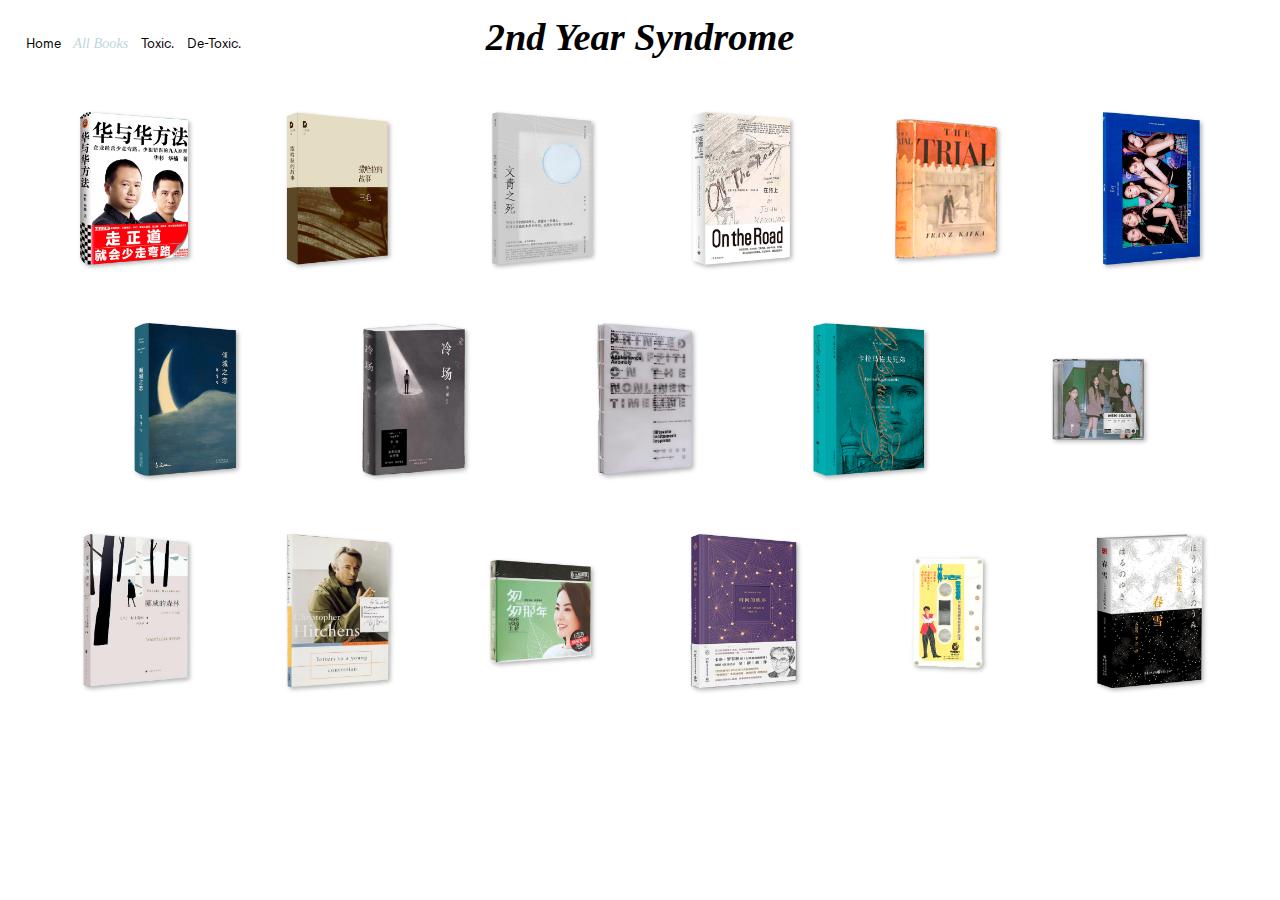
<file: allbooks/index.html>
<!DOCTYPE html>
<html lang="en">
<head>
    <meta charset="UTF-8">
    <meta name="viewport" content="width=device-width, initial-scale=1.0">
    <title>Book Exploring</title>
    <link rel="stylesheet" href="style.css">
    <link rel="icon" type="image/x-icon" href="assets/avatar.png">
</head>
<body>
    <div class="Bigtitle" id="header">2nd Year Syndrome</div>
    <div class="topnavbar">
        <a class="others" href="">Home</a>
        <a class="currenttitle" href="">All Books</a>
        <a class="others" href="">Toxic.</a>
        <a class="others" href="">De-Toxic.</a>
    </div>
    <section class="Books">
        <div class="part1">
            <a class="image-container1" href=""></a>
            <a class="image-container2" href=""></a>
            <a class="image-container3" href=""></a>
            <a class="image-container4" href=""></a>
            <a class="image-container5" href=""></a>
            <a class="image-container6" href=""></a>
        </div>
        <div class="part2">
            <a class="image-container7" href=""></a>
            <a class="image-container8" href=""></a>
            <a class="image-container9" href=""></a>
            <a class="image-container10" href=""></a>
            <a class="image-container11" href=""></a>
        </div>
        <div class="part3">
            <a class="image-container12" href=""></a>
            <a class="image-container13" href=""></a>
            <a class="image-container14" href=""></a>
            <a class="image-container15" href=""></a>
            <a class="image-container16" href=""></a>
            <a class="image-container17" href=""></a>
        </div>
    </section>
</body>
</html>
</file>
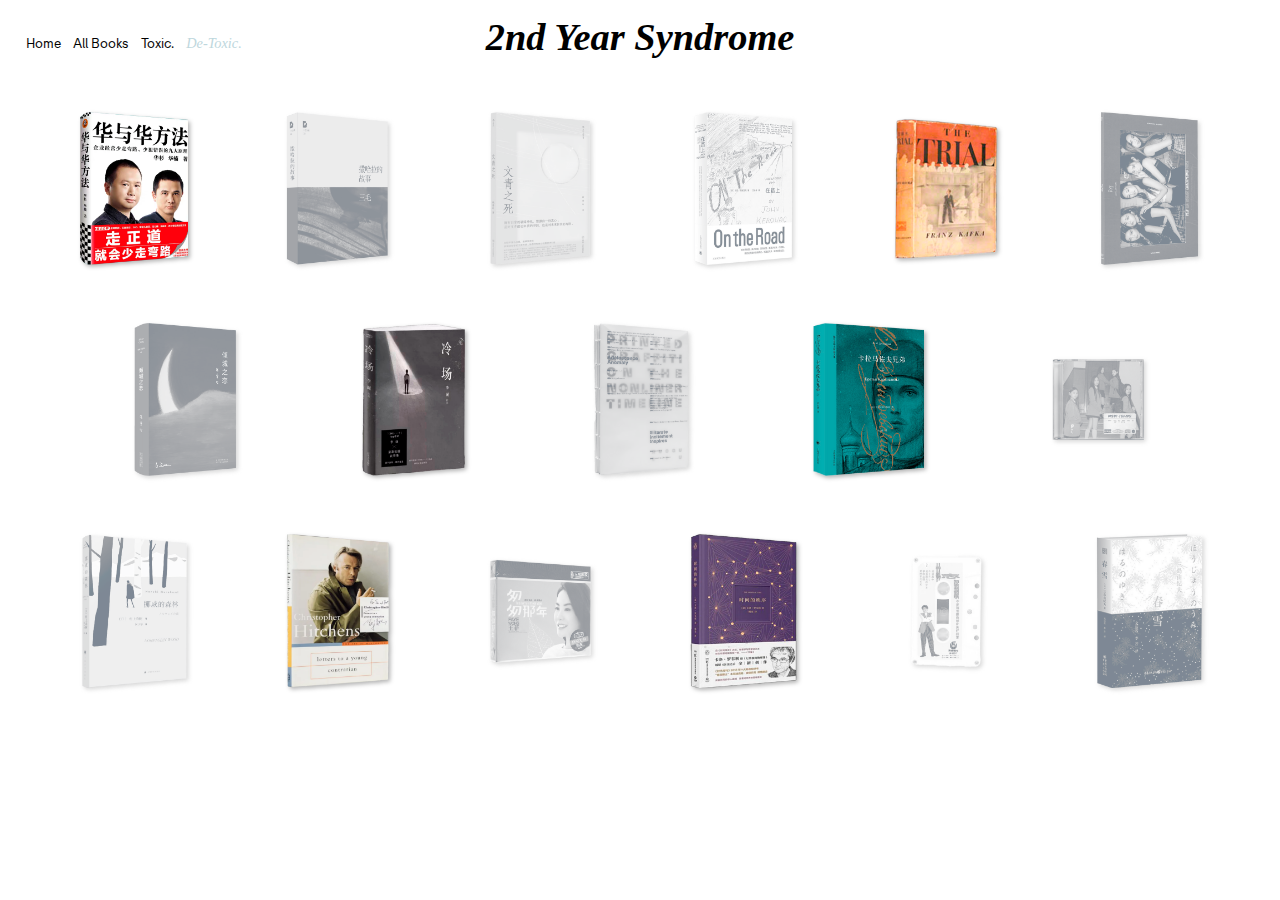
<file: De-Toxic/index.html>
<!DOCTYPE html>
<html lang="en">
<head>
    <meta charset="UTF-8">
    <meta name="viewport" content="width=device-width, initial-scale=1.0">
    <title>De-Toixc Books</title>
    <link rel="stylesheet" href="style.css">
    <link rel="icon" type="image/x-icon" href="assets/avatar.png">
</head>
<body>
    <div class="Bigtitle" id="header">2nd Year Syndrome</div>
    <div class="topnavbar">
        <a class="others" href="">Home</a>
        <a class="others" href="">All Books</a>
        <a class="others" href="">Toxic.</a>
        <a class="currenttitle" href="">De-Toxic.</a>
    </div>
    <section class="Books">
        <div class="part1">
            <a class="image-container1" href=""></a>
            <a class="image-container2" href=""></a>
            <a class="image-container3" href=""></a>
            <a class="image-container4" href=""></a>
            <a class="image-container5" href=""></a>
            <a class="image-container6" href=""></a>
        </div>
        <div class="part2">
            <a class="image-container7" href=""></a>
            <a class="image-container8" href=""></a>
            <a class="image-container9" href=""></a>
            <a class="image-container10" href=""></a>
            <a class="image-container11" href=""></a>
        </div>
        <div class="part3">
            <a class="image-container12" href=""></a>
            <a class="image-container13" href=""></a>
            <a class="image-container14" href=""></a>
            <a class="image-container15" href=""></a>
            <a class="image-container16" href=""></a>
            <a class="image-container17" href=""></a>
        </div>
    </section>
</body>
</html>
</file>
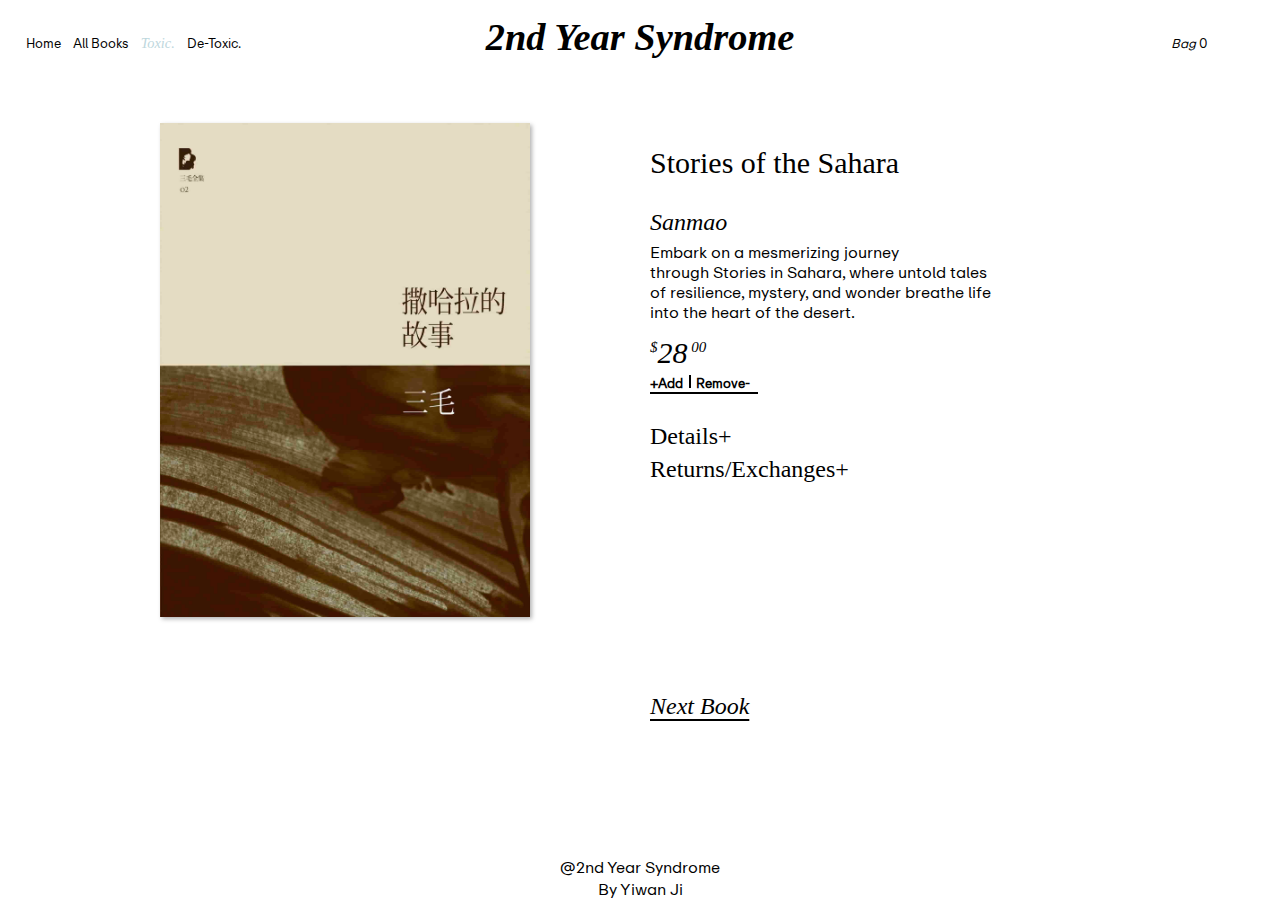
<file: individual page/index.html>
<!DOCTYPE html>
<html lang="en">
<head>
    <meta charset="UTF-8">
    <meta name="viewport" content="width=device-width, initial-scale=1.0">
    <title>Document</title>
    <link rel="stylesheet" href="style.css">
    <link rel="icon" type="image/x-icon" href="assets/avatar.png">
</head>
<body>
    <div class="Bigtitle" id="header">2nd Year Syndrome</div>
    <div class="topnavbar">
        <a class="others" href="">Home</a>
        <a class="others" href="">All Books</a>
        <a class="currenttitle" href="">Toxic.</a>
        <a class="others" href="">De-Toxic.</a>
        <div class="minicart">
            <div class="minicart-total">
                <a class="minicart-link" href="" title="Bag 0" aria-label="Bag 0" aria-haspopup="true">
                    <i class="minicart-icon">Bag</i>
                    <span class="minicart-quantity">0</span>
                </a>
            </div>
        </div>
    </div>

    <section class="book">
        <div class="bookdisplay">
            <img class="bookimg" src="assets/sahara2.png" alt="Stories of the Sahara">
        </div>
        <div class="bookinformation">
            <h3 class="booktitle">Stories of the Sahara</h3>
            <h4 class="author">Sanmao</h4>
            <p class="intro">Embark on a mesmerizing journey through Stories in Sahara, where untold tales of resilience, mystery, and wonder breathe life into the heart of the desert.</p>
            
            <h4 class="price"><sup class="suptext">$</sup>28<sup class="suptext"> 00</sup></h4>

            <div class="buttons">
            <button class="add-to-cart" data-toggle="modal" data-target="#chooseBonusProductModal">
                <span class="msjbtn">+Add</span>
            </button>
            <div class="vl"></div>
            <button class="remove-from-cart">
                <span class="msjbtn">Remove-</span>
            </button>
            </div>
            <hr width="19%" size="2" color="black" noshade>

            <div class="foldedcontent">
             <button type="button" class="collapsible">Details+</button>
             <div class="content">
                <ul>
                    <li>Dimension: 6.28 x 1.52 x 9.42 inches</li>
                    <li>Print Length: 416 pages</li>
                    <li>Language: English</li>
                </ul>
             </div>
             <button type="button" class="collapsible">Returns/Exchanges+</button>
             <div class="content">
                <ul>
                    <li>No returns or exchanges</li>
                </ul>
            </div>
            <div class="nextpage">
                <h4 class="author"><a class="nextlink" href="">Next Book</a></h4>
            </div>
            </div>
        </div>
    </section>

    <section class="fifthpart">
        <div class="lastlast">@2nd Year Syndrome</div>
        <div class="lastlast">By Yiwan Ji</div>
    </section>
    
    <script src="script.js"></script>
</body>
</html>
</file>
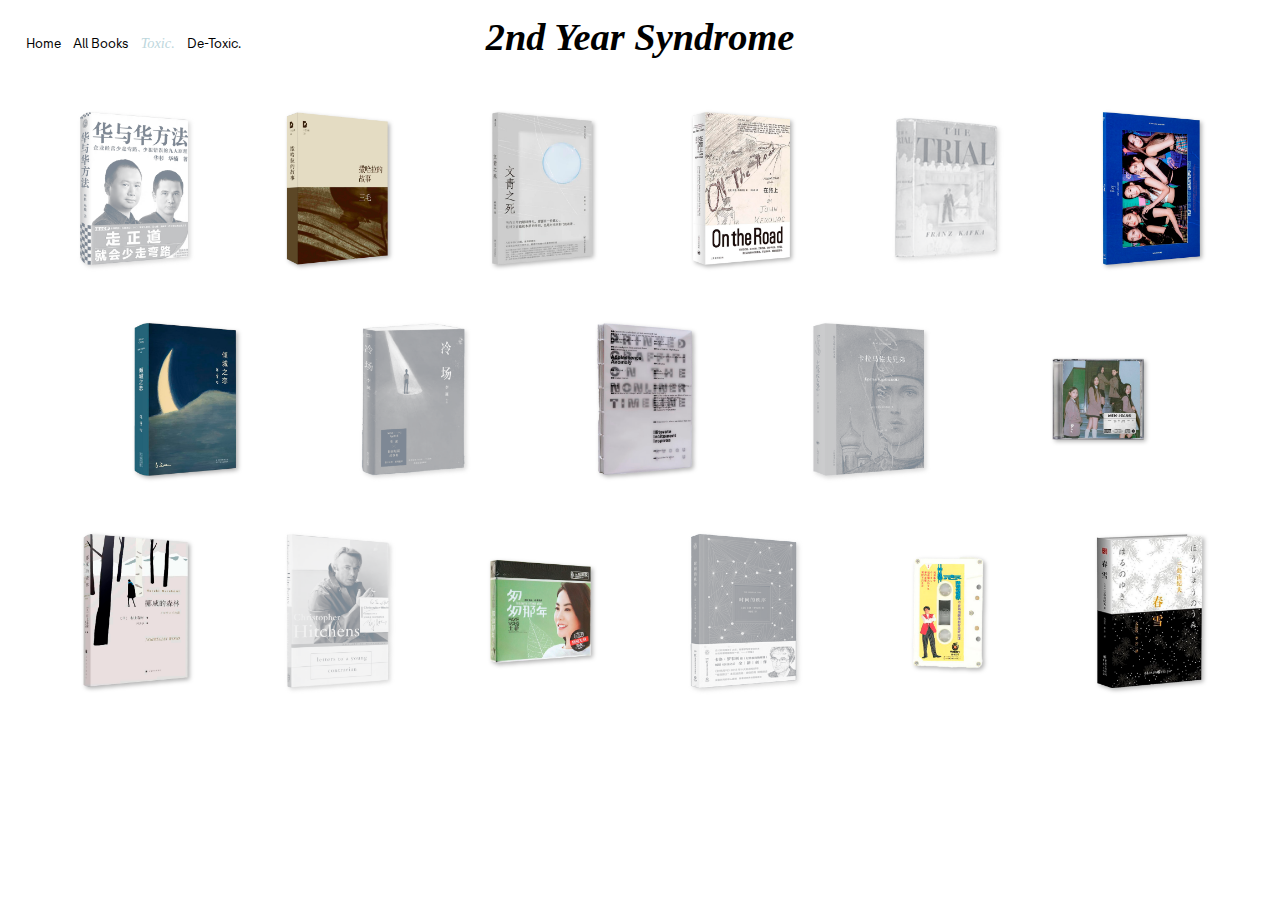
<file: toxic/index.html>
<!DOCTYPE html>
<html lang="en">
<head>
    <meta charset="UTF-8">
    <meta name="viewport" content="width=device-width, initial-scale=1.0">
    <title>Toxic Books</title>
    <link rel="stylesheet" href="style.css">
    <link rel="icon" type="image/x-icon" href="assets/avatar.png">
</head>
<body>
    <div class="Bigtitle" id="header">2nd Year Syndrome</div>
    <div class="topnavbar">
        <a class="others" href="">Home</a>
        <a class="others" href="">All Books</a>
        <a class="currenttitle" href="">Toxic.</a>
        <a class="others" href="">De-Toxic.</a>
    </div>
    <section class="Books">
        <div class="part1">
            <a class="image-container1" href=""></a>
            <a class="image-container2" href=""></a>
            <a class="image-container3" href=""></a>
            <a class="image-container4" href=""></a>
            <a class="image-container5" href=""></a>
            <a class="image-container6" href=""></a>
        </div>
        <div class="part2">
            <a class="image-container7" href=""></a>
            <a class="image-container8" href=""></a>
            <a class="image-container9" href=""></a>
            <a class="image-container10" href=""></a>
            <a class="image-container11" href=""></a>
        </div>
        <div class="part3">
            <a class="image-container12" href=""></a>
            <a class="image-container13" href=""></a>
            <a class="image-container14" href=""></a>
            <a class="image-container15" href=""></a>
            <a class="image-container16" href=""></a>
            <a class="image-container17" href=""></a>
        </div>
    </section>
</body>
</html>
</file>
<file: allbooks/style.css>
@font-face {
    font-family:Repro;
    src: url(ABCGramercyDisplay-Bold-Trial.woff2);
    src: url(ABCGramercyDisplay-BoldItalic-Trial.woff2);
    src: url(ABCGramercy-Medium-Trial.woff2);
    src: url(ABCGramercy-Regular-Trial.woff2);
    src: url(ABCGramercyItalicVariable-Trial.woff2);
    src: url(ABCRepro-Regular-Trial.woff2);
    src: url(ABCRepro-Screen-Trial.woff2);
}
@font-face {
    font-family: repro-screen;
    src: url(ABCRepro-Regular-Trial.woff2);
}
*{
    box-sizing: border-box;
    margin: 0;
    padding: 0;
}

.Bigtitle{
    height: 10px;
    font-family: "ABC Gramercy Display Unlicensed Trial";
    font-size: 3vw;
    font-style: italic;
    font-weight: 700;
    text-align: center;
    line-height: normal;
    padding-top: 1.2%;
}

.topnavbar{
    padding-left: 2%;
    display: flex;
    overflow: hidden;
    padding-top: 1.5%;
}
.currenttitle{
    padding-right: 1%;
    color: #BED7DD;
    font-family: "ABC Gramercy Italic Variable Unlicensed Trial";
    font-size: 1.12vw;
    font-style: italic;
    font-weight: 500;
    line-height: normal;
    text-decoration: none;
}
.others{
    padding-right: 1%;
    color: #000;
    font-family: "Repro";
    font-size: 1vw;
    font-style: normal;
    text-decoration: none;
}
.Books{
    padding-top: 60px;
}
.part1, .part2, .part3{
    background-color: transparent;
    width: 100%;
    display:flex;
    justify-content: space-between;
    align-items: center;
    padding-bottom: 4.5%;
}
.img1{
    width: 55%;
}
.img3{
    width: 55%;
    background-image: url(assets/文青之死1.png);
}
.img:hover{
    background-image: url(assets/文青之死2.png);
}
.img2{
    width: 50%;
}
.part1, .part3{
    padding-left: 6%;
    padding-right: 6%;
}
.part2{
    padding-left: 10%;
    padding-right: 10%;
}
/*first part*/
.image-container1 {
    width: 8.7vw;
    height: 12vw;
    background-image: url(assets/华与华1.png);
    background-size: cover;
    transition: background-image 0.3s ease-in-out;
    filter: drop-shadow(2px 2px 2px rgb(178, 178, 178));
}
.image-container1:hover{
    background-image: url(assets/华与华2.png);
    filter: drop-shadow(2px 2px 2px rgb(178, 178, 178));
}
.image-container2 {
    width: 8.7vw;
    height: 12vw;
    background-image: url(assets/saharabook1.png);
    background-size: cover;
    transition: background-image 0.3s ease-in-out;
    filter: drop-shadow(2px 2px 2px rgb(178, 178, 178));
}
.image-container2:hover{
    background-image: url(assets/sahara2.png);
    filter: drop-shadow(2px 2px 2px rgb(178, 178, 178));
}
.image-container3 {
    width: 8.7vw;
    height: 12vw;
    background-image: url(assets/文青之死1.png);
    background-size: cover;
    transition: background-image 0.3s ease-in-out;
    filter: drop-shadow(2px 2px 2px rgb(178, 178, 178));
}
.image-container3:hover{
    background-image: url(assets/文青之死2.png);
    filter: drop-shadow(2px 2px 2px rgb(178, 178, 178));
}
.image-container4 {
    width: 8.7vw;
    height: 12vw;
    background-image: url(assets/ontheroad1.png);
    background-size: cover;
    transition: background-image 0.3s ease-in-out;
    filter: drop-shadow(2px 2px 2px rgb(178, 178, 178));
}
.image-container4:hover{
    background-image: url(assets/ontheroad2.png);
    filter: drop-shadow(2px 2px 2px rgb(178, 178, 178));
}
.image-container5 {
    width: 8.7vw;
    height: 12vw;
    background-image: url(assets/thetrail1.png);
    background-size: cover;
    transition: background-image 0.3s ease-in-out;
    filter: drop-shadow(2px 2px 2px rgb(178, 178, 178));
}
.image-container5:hover{
    background-image: url(assets/thetrail2.png);
    filter: drop-shadow(2px 2px 2px rgb(178, 178, 178));
}
.image-container6 {
    width: 8.7vw;
    height: 12vw;
    background-image: url(assets/itzy1.png);
    background-size: cover;
    transition: background-image 0.3s ease-in-out;
    filter: drop-shadow(2px 2px 2px rgb(178, 178, 178));
}
.image-container6:hover{
    background-image: url(assets/itzy2.png);
    filter: drop-shadow(2px 2px 2px rgb(178, 178, 178));
}
/*second part*/
.image-container7 {
    width: 8.7vw;
    height: 12vw;
    background-image: url(assets/倾城1.png);
    background-size: cover;
    transition: background-image 0.3s ease-in-out;
    filter: drop-shadow(2px 2px 2px rgb(178, 178, 178));
}
.image-container7:hover{
    background-image: url(assets/倾城2.png);
    filter: drop-shadow(2px 2px 2px rgb(178, 178, 178));
}
.image-container8 {
    width: 8.7vw;
    height: 12vw;
    background-image: url(assets/冷场1.png);
    background-size: cover;
    transition: background-image 0.3s ease-in-out;
    filter: drop-shadow(2px 2px 2px rgb(178, 178, 178));
}
.image-container8:hover{
    background-image: url(assets/冷场2.png);
    filter: drop-shadow(2px 2px 2px rgb(178, 178, 178));
}
.image-container9 {
    width: 8.7vw;
    height: 12vw;
    background-image: url(assets/yjj1.png);
    background-size: cover;
    transition: background-image 0.3s ease-in-out;
    filter: drop-shadow(2px 2px 2px rgb(178, 178, 178));
}
.image-container9:hover{
    background-image: url(assets/yjj2.png);
    filter: drop-shadow(2px 2px 2px rgb(178, 178, 178));
}
.image-container10 {
    width: 8.7vw;
    height: 12vw;
    background-image: url(assets/卡拉马1.png);
    background-size: cover;
    transition: background-image 0.3s ease-in-out;
    filter: drop-shadow(2px 2px 2px rgb(178, 178, 178));
}
.image-container10:hover{
    background-image: url(assets/卡拉马2.png);
    filter: drop-shadow(2px 2px 2px rgb(178, 178, 178));
}
.image-container11 {
    width: 8.7vw;
    height: 12vw;
    background-image: url(assets/ditto.png);
    background-size: cover;
    transition: background-image 0.3s ease-in-out;
    filter: drop-shadow(2px 2px 2px rgb(178, 178, 178));
}
.image-container11:hover{
    background-image: url(assets/ditto.png);
    filter: drop-shadow(2px 2px 2px rgb(178, 178, 178));
}
/*third part*/
.image-container12 {
    width: 8.7vw;
    height: 12vw;
    background-image: url(assets/挪威1.png);
    background-size: cover;
    transition: background-image 0.3s ease-in-out;
    filter: drop-shadow(2px 2px 2px rgb(178, 178, 178));
}
.image-container12:hover{
    background-image: url(assets/挪威2.png);
    filter: drop-shadow(2px 2px 2px rgb(178, 178, 178));
}
.image-container13 {
    width: 8.7vw;
    height: 12vw;
    background-image: url(assets/letter1.png);
    background-size: cover;
    transition: background-image 0.3s ease-in-out;
    filter: drop-shadow(2px 2px 2px rgb(178, 178, 178));
}
.image-container13:hover{
    background-image: url(assets/letter2.png);
    filter: drop-shadow(2px 2px 2px rgb(178, 178, 178));
}
.image-container14 {
    width: 8.7vw;
    height: 12vw;
    background-image: url(assets/王菲1.png);
    background-size: cover;
    transition: background-image 0.3s ease-in-out;
    filter: drop-shadow(2px 2px 2px rgb(178, 178, 178));
}
.image-container14:hover{
    background-image: url(assets/王菲2.png);
    filter: drop-shadow(2px 2px 2px rgb(178, 178, 178));
}
.image-container15 {
    width: 8.7vw;
    height: 12vw;
    background-image: url(assets/时间的秩序1.png);
    background-size: cover;
    transition: background-image 0.3s ease-in-out;
    filter: drop-shadow(2px 2px 2px rgb(178, 178, 178));
}
.image-container15:hover{
    background-image: url(assets/时间2.png);
    filter: drop-shadow(2px 2px 2px rgb(178, 178, 178));
}
.image-container16 {
    width: 8.7vw;
    height: 12vw;
    background-image: url(assets/jimmy1.png);
    background-size: cover;
    transition: background-image 0.3s ease-in-out;
    filter: drop-shadow(2px 2px 2px rgb(178, 178, 178));
}
.image-container16:hover{
    background-image: url(assets/jimmy2.png);
    filter: drop-shadow(2px 2px 2px rgb(178, 178, 178));
}
.image-container17 {
    width: 8.7vw;
    height: 12vw;
    background-image: url(assets/春雪1.png);
    background-size: cover;
    transition: background-image 0.3s ease-in-out;
    filter: drop-shadow(2px 2px 2px rgb(178, 178, 178));
}
.image-container17:hover{
    background-image: url(assets/春雪2.png);
    filter: drop-shadow(2px 2px 2px rgb(178, 178, 178));
}
</file>
<file: De-Toxic/style.css>
@font-face {
    font-family:Repro;
    src: url(ABCGramercyDisplay-Bold-Trial.woff2);
    src: url(ABCGramercyDisplay-BoldItalic-Trial.woff2);
    src: url(ABCGramercy-Medium-Trial.woff2);
    src: url(ABCGramercy-Regular-Trial.woff2);
    src: url(ABCGramercyItalicVariable-Trial.woff2);
    src: url(ABCRepro-Regular-Trial.woff2);
    src: url(ABCRepro-Screen-Trial.woff2);
}
@font-face {
    font-family: repro-screen;
    src: url(ABCRepro-Regular-Trial.woff2);
}
*{
    box-sizing: border-box;
    margin: 0;
    padding: 0;
}

.Bigtitle{
    height: 10px;
    font-family: "ABC Gramercy Display Unlicensed Trial";
    font-size: 3vw;
    font-style: italic;
    font-weight: 700;
    text-align: center;
    line-height: normal;
    padding-top: 1.2%;
}

.topnavbar{
    padding-left: 2%;
    display: flex;
    overflow: hidden;
    padding-top: 1.5%;
}
.currenttitle{
    padding-right: 1%;
    color: #BED7DD;
    font-family: "ABC Gramercy Italic Variable Unlicensed Trial";
    font-size: 1.12vw;
    font-style: italic;
    font-weight: 500;
    line-height: normal;
    text-decoration: none;
}
.others{
    padding-right: 1%;
    color: #000;
    font-family: "Repro";
    font-size: 1vw;
    font-style: normal;
    text-decoration: none;
}
.Books{
    padding-top: 60px;
}
.part1, .part2, .part3{
    background-color: transparent;
    width: 100%;
    display:flex;
    justify-content: space-between;
    align-items: center;
    padding-bottom: 4.5%;
}
.img1{
    width: 55%;
}
.img3{
    width: 55%;
    background-image: url(assets/文青之死1.png);
}
.img:hover{
    background-image: url(assets/文青之死2.png);
}
.img2{
    width: 50%;
}
.part1, .part3{
    padding-left: 6%;
    padding-right: 6%;
}
.part2{
    padding-left: 10%;
    padding-right: 10%;
}
/*first part*/
.image-container1 {
    width: 8.7vw;
    height: 12vw;
    background-image: url(assets/华与华1.png);
    background-size: cover;
    transition: background-image 0.3s ease-in-out;
    filter: drop-shadow(2px 2px 2px rgb(178, 178, 178));
}
.image-container1:hover{
    background-image: url(assets/华与华2.png);
    filter: drop-shadow(2px 2px 2px rgb(178, 178, 178));
}
.image-container2 {
    width: 8.7vw;
    height: 12vw;
    background-image: url(assets/sahara蓝.png);
    background-size: cover;
    transition: background-image 0.3s ease-in-out;
    filter: drop-shadow(2px 2px 2px rgb(178, 178, 178));
    opacity: 0.5;
}
.image-container2:hover{
    background-image: url(assets/sahara蓝.png);
    filter: drop-shadow(2px 2px 2px rgb(178, 178, 178));
}
.image-container3 {
    width: 8.7vw;
    height: 12vw;
    background-image: url(assets/文青之死蓝.png);
    background-size: cover;
    transition: background-image 0.3s ease-in-out;
    filter: drop-shadow(2px 2px 2px rgb(178, 178, 178));
    opacity: 0.5;
}
.image-container3:hover{
    background-image: url(assets/文青之死蓝.png);
    filter: drop-shadow(2px 2px 2px rgb(178, 178, 178));
}
.image-container4 {
    width: 8.7vw;
    height: 12vw;
    background-image: url(assets/ontheroad蓝.png);
    background-size: cover;
    transition: background-image 0.3s ease-in-out;
    filter: drop-shadow(2px 2px 2px rgb(178, 178, 178));
    opacity: 0.5;
}
.image-container4:hover{
    background-image: url(assets/ontheroad蓝.png);
    filter: drop-shadow(2px 2px 2px rgb(178, 178, 178));
}
.image-container5 {
    width: 8.7vw;
    height: 12vw;
    background-image: url(assets/thetrail1.png);
    background-size: cover;
    transition: background-image 0.3s ease-in-out;
    filter: drop-shadow(2px 2px 2px rgb(178, 178, 178));
}
.image-container5:hover{
    background-image: url(assets/thetrail2.png);
    filter: drop-shadow(2px 2px 2px rgb(178, 178, 178));
}
.image-container6 {
    width: 8.7vw;
    height: 12vw;
    background-image: url(assets/itzy蓝.png);
    background-size: cover;
    transition: background-image 0.3s ease-in-out;
    filter: drop-shadow(2px 2px 2px rgb(178, 178, 178));
    opacity: 0.5;
}
.image-container6:hover{
    background-image: url(assets/itzy蓝.png);
    filter: drop-shadow(2px 2px 2px rgb(178, 178, 178));
}
/*second part*/
.image-container7 {
    width: 8.7vw;
    height: 12vw;
    background-image: url(assets/倾城蓝.png);
    background-size: cover;
    transition: background-image 0.3s ease-in-out;
    filter: drop-shadow(2px 2px 2px rgb(178, 178, 178));
    opacity: 0.5;
}
.image-container7:hover{
    background-image: url(assets/倾城蓝.png);
    filter: drop-shadow(2px 2px 2px rgb(178, 178, 178));
}
.image-container8 {
    width: 8.7vw;
    height: 12vw;
    background-image: url(assets/冷场1.png);
    background-size: cover;
    transition: background-image 0.3s ease-in-out;
    filter: drop-shadow(2px 2px 2px rgb(178, 178, 178));
}
.image-container8:hover{
    background-image: url(assets/冷场2.png);
    filter: drop-shadow(2px 2px 2px rgb(178, 178, 178));
}
.image-container9 {
    width: 8.7vw;
    height: 12vw;
    background-image: url(assets/yjj蓝.png);
    background-size: cover;
    transition: background-image 0.3s ease-in-out;
    filter: drop-shadow(2px 2px 2px rgb(178, 178, 178));
    opacity: 0.5;
}
.image-container9:hover{
    background-image: url(assets/yjj蓝.png);
    filter: drop-shadow(2px 2px 2px rgb(178, 178, 178));
}
.image-container10 {
    width: 8.7vw;
    height: 12vw;
    background-image: url(assets/卡拉马1.png);
    background-size: cover;
    transition: background-image 0.3s ease-in-out;
    filter: drop-shadow(2px 2px 2px rgb(178, 178, 178));
}
.image-container10:hover{
    background-image: url(assets/卡拉马2.png);
    filter: drop-shadow(2px 2px 2px rgb(178, 178, 178));
}
.image-container11 {
    width: 8.7vw;
    height: 12vw;
    background-image: url(assets/ditto蓝.png);
    background-size: cover;
    transition: background-image 0.3s ease-in-out;
    filter: drop-shadow(2px 2px 2px rgb(178, 178, 178));
    opacity: 0.5;
}
.image-container11:hover{
    background-image: url(assets/ditto蓝.png);
    filter: drop-shadow(2px 2px 2px rgb(178, 178, 178));
}
/*third part*/
.image-container12 {
    width: 8.7vw;
    height: 12vw;
    background-image: url(assets/挪威蓝.png);
    background-size: cover;
    transition: background-image 0.3s ease-in-out;
    filter: drop-shadow(2px 2px 2px rgb(178, 178, 178));
    opacity: 0.5;
}
.image-container12:hover{
    background-image: url(assets/挪威蓝.png);
    filter: drop-shadow(2px 2px 2px rgb(178, 178, 178));
}
.image-container13 {
    width: 8.7vw;
    height: 12vw;
    background-image: url(assets/letter1.png);
    background-size: cover;
    transition: background-image 0.3s ease-in-out;
    filter: drop-shadow(2px 2px 2px rgb(178, 178, 178));
}
.image-container13:hover{
    background-image: url(assets/letter2.png);
    filter: drop-shadow(2px 2px 2px rgb(178, 178, 178));
}
.image-container14 {
    width: 8.7vw;
    height: 12vw;
    background-image: url(assets/王菲蓝.png);
    background-size: cover;
    transition: background-image 0.3s ease-in-out;
    filter: drop-shadow(2px 2px 2px rgb(178, 178, 178));
    opacity: 0.5;
}
.image-container14:hover{
    background-image: url(assets/王菲蓝.png);
    filter: drop-shadow(2px 2px 2px rgb(178, 178, 178));
}
.image-container15 {
    width: 8.7vw;
    height: 12vw;
    background-image: url(assets/时间的秩序1.png);
    background-size: cover;
    transition: background-image 0.3s ease-in-out;
    filter: drop-shadow(2px 2px 2px rgb(178, 178, 178));
}
.image-container15:hover{
    background-image: url(assets/时间2.png);
    filter: drop-shadow(2px 2px 2px rgb(178, 178, 178));
}
.image-container16 {
    width: 8.7vw;
    height: 12vw;
    background-image: url(assets/jimmy蓝.png);
    background-size: cover;
    transition: background-image 0.3s ease-in-out;
    filter: drop-shadow(2px 2px 2px rgb(178, 178, 178));
    opacity: 0.5;
}
.image-container16:hover{
    background-image: url(assets/jimmy蓝.png);
    filter: drop-shadow(2px 2px 2px rgb(178, 178, 178));
}
.image-container17 {
    width: 8.7vw;
    height: 12vw;
    background-image: url(assets/春雪蓝.png);
    background-size: cover;
    transition: background-image 0.3s ease-in-out;
    filter: drop-shadow(2px 2px 2px rgb(178, 178, 178));
    opacity: 0.5;
}
.image-container17:hover{
    background-image: url(assets/春雪蓝.png);
    filter: drop-shadow(2px 2px 2px rgb(178, 178, 178));
}
</file>
<file: individual page/style.css>
@font-face {
    font-family:Repro;
    src: url(ABCGramercyDisplay-Bold-Trial.woff2);
    src: url(ABCGramercyDisplay-BoldItalic-Trial.woff2);
    src: url(ABCGramercy-Medium-Trial.woff2);
    src: url(ABCGramercy-Regular-Trial.woff2);
    src: url(ABCGramercyItalicVariable-Trial.woff2);
    src: url(ABCRepro-Regular-Trial.woff2);
    src: url(ABCRepro-Screen-Trial.woff2);
}
@font-face {
    font-family: repro-screen;
    src: url(ABCRepro-Regular-Trial.woff2);
}
*{
    box-sizing: border-box;
    margin: 0;
    padding: 0;
}

.Bigtitle{
    height: 10px;
    font-family: "ABC Gramercy Display Unlicensed Trial";
    font-size: 3vw;
    font-style: italic;
    font-weight: 700;
    text-align: center;
    line-height: normal;
    padding-top: 1.2%;
}

.topnavbar{
    padding-left: 2%;
    display: flex;
    overflow: hidden;
    padding-top: 1.5%;
}
.currenttitle{
    padding-right: 1%;
    color: #BED7DD;
    font-family: "ABC Gramercy Italic Variable Unlicensed Trial";
    font-size: 1.12vw;
    font-style: italic;
    font-weight: 500;
    line-height: normal;
    text-decoration: none;
}
.others{
    padding-right: 1%;
    color: #000;
    font-family: "Repro";
    font-size: 1vw;
    font-style: normal;
    text-decoration: none;
}
.minicart-link{
    right: 0%;
    margin-right: 60px;
    position: absolute;
    padding-right: 1%;
    color: #000;
    font-family: "Repro";
    font-size: 1vw;
    font-style: normal;
    text-decoration: none;
}
.book{
    margin-top: 60px;
    display: flex;
    margin-left: 60px;
    margin-right: 60px;
}
.bookdisplay{
    width: 50%;
    justify-content: center;
    display: flex;
}
.bookimg{
    margin-top: 2%;
    width: 65%;
    filter: drop-shadow(2px 2px 2px rgb(178, 178, 178));
}
.bookinformation{
    margin-top: 3%;
    margin-left: 20px;
    width: 50%;
}
.booktitle {
	color: #000;
	font-family: "ABC Gramercy Unlicensed Trial";
	font-size: 30px;
	font-style: normal;
	font-weight: 500;
	/* 141.176% */
}
.author{
    margin-top: 5%;
    margin-bottom: 1%;
    color: #000;
	font-family: "ABC Gramercy Italic Variable Unlicensed Trial";
	font-size: 24px;
	font-style: italic;
	font-weight: 500;
	line-height: normal;
}
.intro{
    width: 60%;
    color: #000;
	font-family: "Repro";
	font-size: 16px;
	font-style: normal;
	font-weight: 400;
	line-height: 20px;
    margin-bottom: 2.5%;
	/* 140% */
}
.price{
    color: #000;
	font-family: "ABC Gramercy Italic Variable Unlicensed Trial";
	font-size: 30px;
	font-style: italic;
	font-weight: 500;
	line-height: normal;
}
.suptext{
    font-size: 15px;
}
.buttons{
    margin-top: 1%;
    display: flex;
}
.remove-from-cart,.add-to-cart{
    border: none;
    background-color: transparent;
}
.msjbtn{
    color: #000;
    font-family: "Repro";
    font-size: 1vw;
    font-style: normal;
    font-weight: 700;
    line-height: normal;
    text-decoration: none;
}
.vl{
    margin-left: 1%;
    margin-right: 1%;
    border-left: 2px solid black;
    height: 1vw;
}
.foldedcontent{
    margin-top: 5%;
}
.collapsible{
	color: #000;
	font-family: "ABC Gramercy Unlicensed Trial";
	font-size: 24px;
	font-style: normal;
	font-weight: 500;
    margin-bottom: 1%;
    background-color: transparent;
    cursor: pointer;
    width: 100%;
    border: none;
    text-align: left;
    outline: none;
}
.content{
    margin-bottom: 1%;
    padding: 0 18px;
    display: none;
    overflow: hidden;
    color: #000;
	font-family: "Repro";
	font-size: 16px;
	font-style: normal;
	font-weight: 400;
	line-height: 20px;
}
.fifthpart{
    position: absolute; 
    bottom: 0; 
    left: 0; 
    width: 100%; 
    text-align: center;
}
.lastlast{
    font-family: Repro;
}
.nextlink{
    position: absolute;
    bottom: 20%;
	color: #000;
	font-family: "ABC Gramercy Italic Variable Unlicensed Trial";
	font-size: 24px;
	font-style: italic;
	font-weight: 500;
	line-height: normal;
	text-decoration-line: underline;
	text-decoration-style: solid;
	text-decoration-skip-ink: none;
	text-decoration-thickness: auto;
	text-underline-offset: 15.5%;
	text-underline-position: from-font;
}
</file>
<file: toxic/style.css>
@font-face {
    font-family:Repro;
    src: url(ABCGramercyDisplay-Bold-Trial.woff2);
    src: url(ABCGramercyDisplay-BoldItalic-Trial.woff2);
    src: url(ABCGramercy-Medium-Trial.woff2);
    src: url(ABCGramercy-Regular-Trial.woff2);
    src: url(ABCGramercyItalicVariable-Trial.woff2);
    src: url(ABCRepro-Regular-Trial.woff2);
    src: url(ABCRepro-Screen-Trial.woff2);
}
@font-face {
    font-family: repro-screen;
    src: url(ABCRepro-Regular-Trial.woff2);
}
*{
    box-sizing: border-box;
    margin: 0;
    padding: 0;
}

.Bigtitle{
    height: 10px;
    font-family: "ABC Gramercy Display Unlicensed Trial";
    font-size: 3vw;
    font-style: italic;
    font-weight: 700;
    text-align: center;
    line-height: normal;
    padding-top: 1.2%;
}

.topnavbar{
    padding-left: 2%;
    display: flex;
    overflow: hidden;
    padding-top: 1.5%;
}
.currenttitle{
    padding-right: 1%;
    color: #BED7DD;
    font-family: "ABC Gramercy Italic Variable Unlicensed Trial";
    font-size: 1.12vw;
    font-style: italic;
    font-weight: 500;
    line-height: normal;
    text-decoration: none;
}
.others{
    padding-right: 1%;
    color: #000;
    font-family: "Repro";
    font-size: 1vw;
    font-style: normal;
    text-decoration: none;
}
.Books{
    padding-top: 60px;
}
.part1, .part2, .part3{
    background-color: transparent;
    width: 100%;
    display:flex;
    justify-content: space-between;
    align-items: center;
    padding-bottom: 4.5%;
}
.img1{
    width: 55%;
}
.img3{
    width: 55%;
    background-image: url(assets/文青之死1.png);
}
.img:hover{
    background-image: url(assets/文青之死2.png);
}
.img2{
    width: 50%;
}
.part1, .part3{
    padding-left: 6%;
    padding-right: 6%;
}
.part2{
    padding-left: 10%;
    padding-right: 10%;
}
/*first part*/
.image-container1 {
    width: 8.7vw;
    height: 12vw;
    background-image: url(assets/华与华蓝.png);
    background-size: cover;
    transition: background-image 0.3s ease-in-out;
    filter: drop-shadow(2px 2px 2px rgb(178, 178, 178));
    opacity: 0.5;
}
.image-container1:hover{
    background-image: url(assets/华与华蓝.png);
    filter: drop-shadow(2px 2px 2px rgb(178, 178, 178));
}
.image-container2 {
    width: 8.7vw;
    height: 12vw;
    background-image: url(assets/saharabook1.png);
    background-size: cover;
    transition: background-image 0.3s ease-in-out;
    filter: drop-shadow(2px 2px 2px rgb(178, 178, 178));
}
.image-container2:hover{
    background-image: url(assets/sahara2.png);
    filter: drop-shadow(2px 2px 2px rgb(178, 178, 178));
}
.image-container3 {
    width: 8.7vw;
    height: 12vw;
    background-image: url(assets/文青之死1.png);
    background-size: cover;
    transition: background-image 0.3s ease-in-out;
    filter: drop-shadow(2px 2px 2px rgb(178, 178, 178));
}
.image-container3:hover{
    background-image: url(assets/文青之死2.png);
    filter: drop-shadow(2px 2px 2px rgb(178, 178, 178));
}
.image-container4 {
    width: 8.7vw;
    height: 12vw;
    background-image: url(assets/ontheroad1.png);
    background-size: cover;
    transition: background-image 0.3s ease-in-out;
    filter: drop-shadow(2px 2px 2px rgb(178, 178, 178));
}
.image-container4:hover{
    background-image: url(assets/ontheroad2.png);
    filter: drop-shadow(2px 2px 2px rgb(178, 178, 178));
}
.image-container5 {
    width: 8.7vw;
    height: 12vw;
    background-image: url(assets/trail蓝.png);
    background-size: cover;
    transition: background-image 0.3s ease-in-out;
    filter: drop-shadow(2px 2px 2px rgb(178, 178, 178));
    opacity: 0.5;
}
.image-container5:hover{
    background-image: url(assets/trail蓝.png);
    filter: drop-shadow(2px 2px 2px rgb(178, 178, 178));
}
.image-container6 {
    width: 8.7vw;
    height: 12vw;
    background-image: url(assets/itzy1.png);
    background-size: cover;
    transition: background-image 0.3s ease-in-out;
    filter: drop-shadow(2px 2px 2px rgb(178, 178, 178));
}
.image-container6:hover{
    background-image: url(assets/itzy2.png);
    filter: drop-shadow(2px 2px 2px rgb(178, 178, 178));
}
/*second part*/
.image-container7 {
    width: 8.7vw;
    height: 12vw;
    background-image: url(assets/倾城1.png);
    background-size: cover;
    transition: background-image 0.3s ease-in-out;
    filter: drop-shadow(2px 2px 2px rgb(178, 178, 178));
}
.image-container7:hover{
    background-image: url(assets/倾城2.png);
    filter: drop-shadow(2px 2px 2px rgb(178, 178, 178));
}
.image-container8 {
    width: 8.7vw;
    height: 12vw;
    background-image: url(assets/冷场蓝.png);
    background-size: cover;
    transition: background-image 0.3s ease-in-out;
    filter: drop-shadow(2px 2px 2px rgb(178, 178, 178));
    opacity: 0.5;
}
.image-container8:hover{
    background-image: url(assets/冷场蓝.png);
    filter: drop-shadow(2px 2px 2px rgb(178, 178, 178));
}
.image-container9 {
    width: 8.7vw;
    height: 12vw;
    background-image: url(assets/yjj1.png);
    background-size: cover;
    transition: background-image 0.3s ease-in-out;
    filter: drop-shadow(2px 2px 2px rgb(178, 178, 178));
}
.image-container9:hover{
    background-image: url(assets/yjj2.png);
    filter: drop-shadow(2px 2px 2px rgb(178, 178, 178));
}
.image-container10 {
    width: 8.7vw;
    height: 12vw;
    background-image: url(assets/卡拉马蓝.png);
    background-size: cover;
    transition: background-image 0.3s ease-in-out;
    filter: drop-shadow(2px 2px 2px rgb(178, 178, 178));
    opacity: 0.5;
}
.image-container10:hover{
    background-image: url(assets/卡拉马蓝.png);
    filter: drop-shadow(2px 2px 2px rgb(178, 178, 178));
}
.image-container11 {
    width: 8.7vw;
    height: 12vw;
    background-image: url(assets/ditto.png);
    background-size: cover;
    transition: background-image 0.3s ease-in-out;
    filter: drop-shadow(2px 2px 2px rgb(178, 178, 178));
}
.image-container11:hover{
    background-image: url(assets/ditto.png);
    filter: drop-shadow(2px 2px 2px rgb(178, 178, 178));
}
/*third part*/
.image-container12 {
    width: 8.7vw;
    height: 12vw;
    background-image: url(assets/挪威1.png);
    background-size: cover;
    transition: background-image 0.3s ease-in-out;
    filter: drop-shadow(2px 2px 2px rgb(178, 178, 178));
}
.image-container12:hover{
    background-image: url(assets/挪威2.png);
    filter: drop-shadow(2px 2px 2px rgb(178, 178, 178));
}
.image-container13 {
    width: 8.7vw;
    height: 12vw;
    background-image: url(assets/letter蓝.png);
    background-size: cover;
    transition: background-image 0.3s ease-in-out;
    filter: drop-shadow(2px 2px 2px rgb(178, 178, 178));
    opacity: 0.5;
}
.image-container13:hover{
    background-image: url(assets/letter蓝.png);
    filter: drop-shadow(2px 2px 2px rgb(178, 178, 178));
}
.image-container14 {
    width: 8.7vw;
    height: 12vw;
    background-image: url(assets/王菲1.png);
    background-size: cover;
    transition: background-image 0.3s ease-in-out;
    filter: drop-shadow(2px 2px 2px rgb(178, 178, 178));
}
.image-container14:hover{
    background-image: url(assets/王菲2.png);
    filter: drop-shadow(2px 2px 2px rgb(178, 178, 178));
}
.image-container15 {
    width: 8.7vw;
    height: 12vw;
    background-image: url(assets/时间蓝.png);
    background-size: cover;
    transition: background-image 0.3s ease-in-out;
    filter: drop-shadow(2px 2px 2px rgb(178, 178, 178));
    opacity: 0.5;
}
.image-container15:hover{
    background-image: url(assets/时间蓝.png);
    filter: drop-shadow(2px 2px 2px rgb(178, 178, 178));
}
.image-container16 {
    width: 8.7vw;
    height: 12vw;
    background-image: url(assets/jimmy1.png);
    background-size: cover;
    transition: background-image 0.3s ease-in-out;
    filter: drop-shadow(2px 2px 2px rgb(178, 178, 178));
}
.image-container16:hover{
    background-image: url(assets/jimmy2.png);
    filter: drop-shadow(2px 2px 2px rgb(178, 178, 178));
}
.image-container17 {
    width: 8.7vw;
    height: 12vw;
    background-image: url(assets/春雪1.png);
    background-size: cover;
    transition: background-image 0.3s ease-in-out;
    filter: drop-shadow(2px 2px 2px rgb(178, 178, 178));
}
.image-container17:hover{
    background-image: url(assets/春雪2.png);
    filter: drop-shadow(2px 2px 2px rgb(178, 178, 178));
}
</file>
